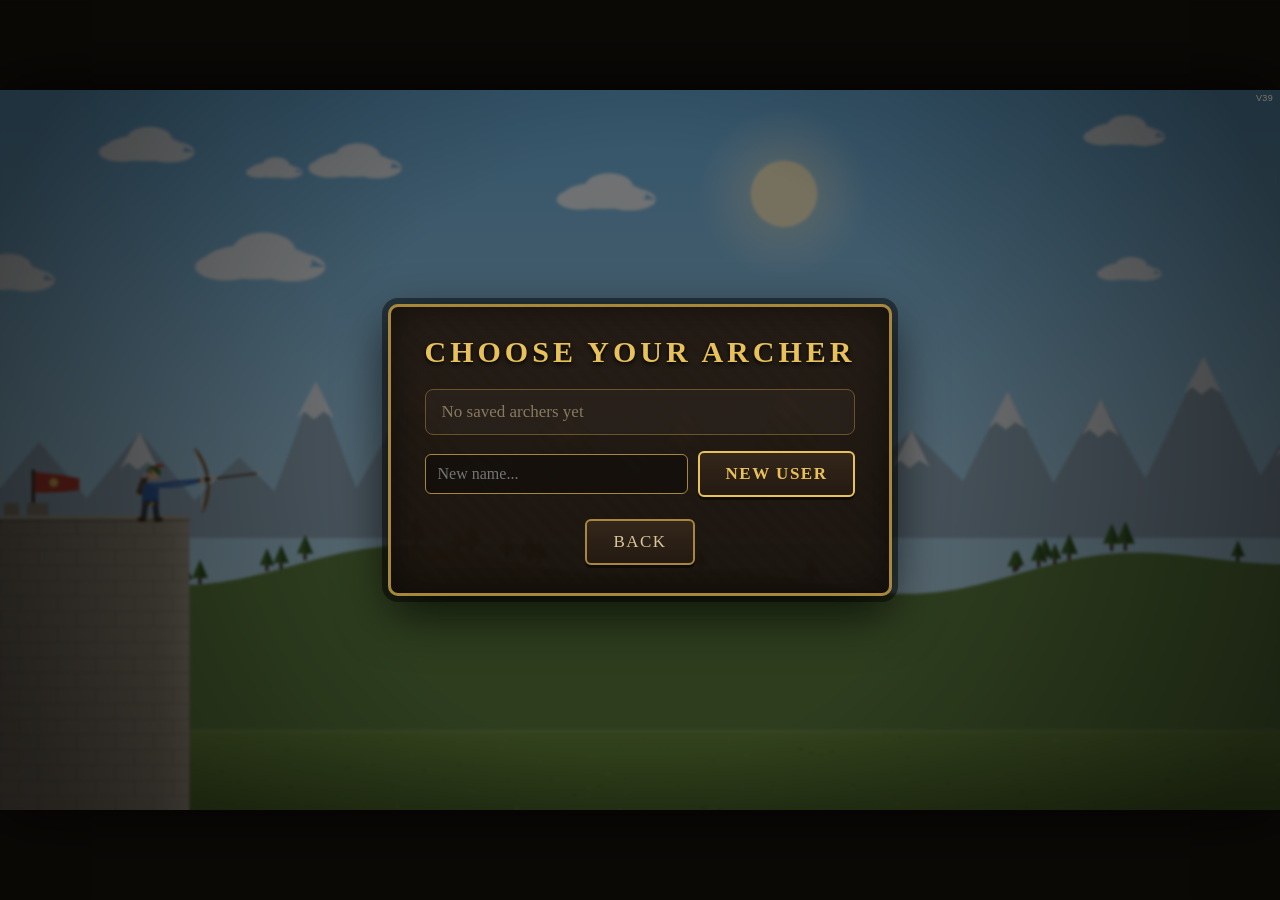
<file: index.html>
<!DOCTYPE html>
<html lang="en">
<head>
<meta charset="UTF-8">
<meta name="viewport" content="width=device-width, initial-scale=1.0">
<title>Castle Rangers</title>
<link rel="stylesheet" href="style.css?v=39">
</head>
<body>
<div id="stage">
  <canvas id="game" width="1280" height="720"></canvas>
  <div id="versionTag" aria-label="Game version">V39</div>

  <div id="hud" class="hidden">
    <div id="hudTop">
      <div class="hpCol">
        <div class="hpWrap">
          <span class="label">CASTLE</span>
          <div class="bar"><div id="hpFill"></div><span id="hpText"></span></div>
        </div>
        <div class="hpWrap">
          <span class="label">CASTLE</span>
          <div class="bar"><div id="keepFill"></div><span id="keepText"></span></div>
        </div>
      </div>
      <div id="levelInfo">
        <span id="lvlName"></span>
        <span id="waveInfo"></span>
      </div>
      <div class="stats">
        <div class="stat">Score <b id="scoreVal">0</b></div>
        <div class="stat">Round <b id="roundVal">1</b></div>
        <div class="stat">Gold <b id="goldVal">0</b></div>
        <div class="stat" id="fpsWrap">FPS <b id="fpsVal">0</b></div>
      </div>
    </div>
    <div id="hudBottom">
      <div id="ammoBar"></div>
      <div id="powerWrap" class="hidden"><div id="powerFill"></div></div>
      <button id="pauseBtn" class="btn small" title="Pause (P)">&#10074;&#10074;</button>
    </div>
    <div id="toast"></div>
  </div>

  <!-- ============ PROFILE SELECT ============ -->
  <div id="screen-profiles" class="screen hidden">
    <div class="panel narrow">
      <h2>Choose Your Archer</h2>
      <div id="profileList" class="profileList"></div>
      <div class="newProfile">
        <input id="newProfileName" type="text" maxlength="16" placeholder="New name...">
        <button id="newProfileBtn" class="btn gold">New User</button>
      </div>
      <div class="panelBtns">
        <button class="btn" data-action="menu">Back</button>
      </div>
    </div>
  </div>

  <!-- ============ TITLE ============ -->
  <div id="screen-title" class="screen">
    <div class="titleBox">
      <h1><span class="t1">CASTLE</span><span class="t2">RANGERS</span></h1>
      <p class="tagline">Hold the wall &mdash; loose your arrows</p>
      <div class="menu">
        <button class="btn big gold" data-action="play">Play</button>
        <button class="btn" data-action="levels">Level Select</button>
        <button class="btn" data-action="armory">Armory</button>
        <button class="btn" data-action="highscores">High Scores</button>
        <button class="btn" data-action="profiles">Switch Player</button>
        <button class="btn" data-action="settings">Settings</button>
        <button class="btn" data-action="howto">How to Play</button>
      </div>
      <div class="titleFoot"><span id="titlePlayer"></span> &middot; <span id="titleGold">0</span> gold &middot; Next: <span id="titleNext">Level 1</span></div>
    </div>
  </div>

  <!-- ============ LEVEL SELECT ============ -->
  <div id="screen-levels" class="screen hidden">
    <div class="panel wide">
      <h2>Campaign Map</h2>
      <div id="levelGrid"></div>
      <div class="panelBtns">
        <button class="btn" data-action="menu">Back</button>
      </div>
    </div>
  </div>

  <!-- ============ ARMORY ============ -->
  <div id="screen-armory" class="screen hidden">
    <div class="panel wide">
      <h2>Armory <span class="goldText" id="armoryGold"></span></h2>
      <div id="arrowGrid"></div>
      <div class="panelBtns">
        <button class="btn" data-action="menu">Back</button>
      </div>
    </div>
  </div>

  <!-- ============ SETTINGS ============ -->
  <div id="screen-settings" class="screen hidden">
    <div class="panel">
      <h2>Settings</h2>
      <div class="row">
        <label for="setFps">Frames per second</label>
        <select id="setFps">
          <option value="30">30 FPS</option>
          <option value="60">60 FPS</option>
          <option value="120">120 FPS</option>
          <option value="0">Unlimited</option>
        </select>
      </div>
      <div class="row">
        <label for="setFpsCounter">Show FPS counter</label>
        <input type="checkbox" id="setFpsCounter">
      </div>
      <div class="row">
        <label for="setBlood">Blood amount</label>
        <select id="setBlood">
          <option value="0">None</option>
          <option value="1">Low</option>
          <option value="2">Medium</option>
          <option value="3">High</option>
        </select>
      </div>
      <div class="row">
        <label for="setDiff">Difficulty</label>
        <select id="setDiff">
          <option value="easy">Easy</option>
          <option value="normal">Normal</option>
          <option value="hard">Hard</option>
        </select>
      </div>
      <div class="row">
        <label for="setShootStyle">Shooting style</label>
        <select id="setShootStyle">
          <option value="auto">Auto-aim (click target)</option>
          <option value="drag">Drag &amp; release</option>
        </select>
      </div>
      <div class="row">
        <label for="setTraj">Show aim trajectory</label>
        <input type="checkbox" id="setTraj">
      </div>
      <div class="row">
        <label for="setDmgNums">Show damage numbers</label>
        <input type="checkbox" id="setDmgNums">
      </div>
      <div class="row">
        <label for="setShake">Screen Shake Toggle</label>
        <input type="checkbox" id="setShake" class="toggleSwitch" role="switch" aria-label="Screen shake">
        <span id="setShakeState" class="toggleState">On</span>
      </div>
      <div class="row">
        <label for="setVol">Sound volume</label>
        <input type="range" id="setVol" min="0" max="100" step="5">
        <span id="volVal" class="rangeVal">70</span>
      </div>
      <div class="row">
        <label for="setMute">Mute sound</label>
        <input type="checkbox" id="setMute">
      </div>
      <div class="panelBtns">
        <button id="resetProgress" class="btn danger small">Reset Progress</button>
        <button class="btn" data-action="settingsBack">Back</button>
      </div>
    </div>
  </div>

  <!-- ============ HIGH SCORES ============ -->
  <div id="screen-highscores" class="screen hidden">
    <div class="panel wide">
      <h2>High Scores <span class="goldText" id="hsStatus"></span></h2>
      <div id="hsBoard" class="hsBoard"></div>
      <div class="panelBtns">
        <button class="btn small" data-action="hsRefresh">Refresh</button>
        <button class="btn" data-action="menu">Back</button>
      </div>
    </div>
  </div>

  <!-- ============ HOW TO PLAY ============ -->
  <div id="screen-howto" class="screen hidden">
    <div class="panel">
      <h2>How to Play</h2>
      <div class="howText">
        <p><b>Aim &amp; fire (auto-aim, default):</b> move the mouse where you want the arrow to land and click &mdash; the archer looses a shot that arcs right to that spot. Watch the trajectory dots and fire again when the power bar refills.</p>
        <p><b>Aim &amp; fire (classic drag):</b> switch shooting style in Settings, then press and hold the mouse anywhere, drag <i>away</i> from your target to draw the bow, and release to loose. The farther you drag, the farther the arrow flies.</p>
        <p><b>Headshots</b> deal massive damage. Shield-bearers block arrows from the front &mdash; wait for openings or use brute force. Captains wear armor that soaks up damage.</p>
        <p><b>Protect the castle.</b> Enemies that reach the wall will hack at it. If the castle falls, the level is lost. Arrows can also be fired straight into the stone.</p>
        <p><b>Destroy the enemy castle.</b> The enemy host pours out of the dark keep on the right &mdash; you must bring their castle down to win the level. Aim at it to chip its health, lodge arrows in the walls, and finish it with a blast arrow. Its health bar sits in the HUD and above the castle itself.</p>
        <p><b>Keys:</b> <span class="key">1</span>&ndash;<span class="key">9</span> &middot; <span class="key">0</span> &middot; <span class="key">-</span> &middot; <span class="key">=</span> &middot; <span class="key">[</span> &middot; <span class="key">]</span> switch arrows in Armory order &middot; <span class="key">P</span> pause &middot; <span class="key">Esc</span> pause</p>
        <p><b>Progress:</b> earn gold, buy better arrows in the Armory, and unlock the next level with every victory. Stars are awarded for how much castle health remains. Revisit any unlocked level from the Campaign Map to farm extra gold.</p>
      </div>
      <div class="panelBtns"><button class="btn" data-action="menu">Back</button></div>
    </div>
  </div>

  <!-- ============ PAUSE ============ -->
  <div id="screen-pause" class="screen hidden">
    <div class="panel narrow">
      <h2>Paused</h2>
      <div class="menu">
        <button class="btn gold" data-action="resume">Resume</button>
        <button class="btn" data-action="pauseSettings">Settings</button>
        <button class="btn" data-action="quit">Quit to Menu</button>
      </div>
    </div>
  </div>

  <!-- ============ VICTORY ============ -->
  <div id="screen-win" class="screen hidden">
    <div class="panel narrow">
      <h2 class="victory">Victory!</h2>
      <div id="winStars" class="stars"></div>
      <div class="resultLines">
        <div class="rline">Level <b id="winLevel"></b> cleared</div>
        <div class="rline">Score <b id="winScore"></b></div>
        <div class="rline">Gold earned <b id="winGold" class="goldText"></b></div>
        <div class="rline muted" id="winCastle">Castle: <b></b></div>
      </div>
      <div class="menu">
        <button class="btn gold" data-action="next" id="nextBtn">Next Level</button>
        <button class="btn" data-action="replay">Replay</button>
        <button class="btn" data-action="menu">Menu</button>
      </div>
    </div>
  </div>

  <!-- ============ DEFEAT ============ -->
  <div id="screen-lose" class="screen hidden">
    <div class="panel narrow">
      <h2 class="defeat">The Wall Has Fallen</h2>
      <div class="resultLines">
        <div class="rline">You reached level <b id="loseLevel"></b></div>
        <div class="rline">Score <b id="loseScore"></b></div>
        <div class="rline muted">Kills <b id="loseKills"></b></div>
        <div class="rline muted">Coins earned <b id="loseGold"></b></div>
      </div>
      <div class="menu">
        <button class="btn gold" data-action="retry">Try Again</button>
        <button class="btn" data-action="menu">Menu</button>
      </div>
    </div>
  </div>
</div>

<script src="js/data.js?v=39"></script>
<script src="js/audio.js?v=39"></script>
<script src="js/draw.js?v=39"></script>
<script src="js/leaderboard.js?v=39"></script>
<script src="js/game.js?v=39"></script>
<script src="js/version-check.js?v=39"></script>
</body>
</html>
</file>
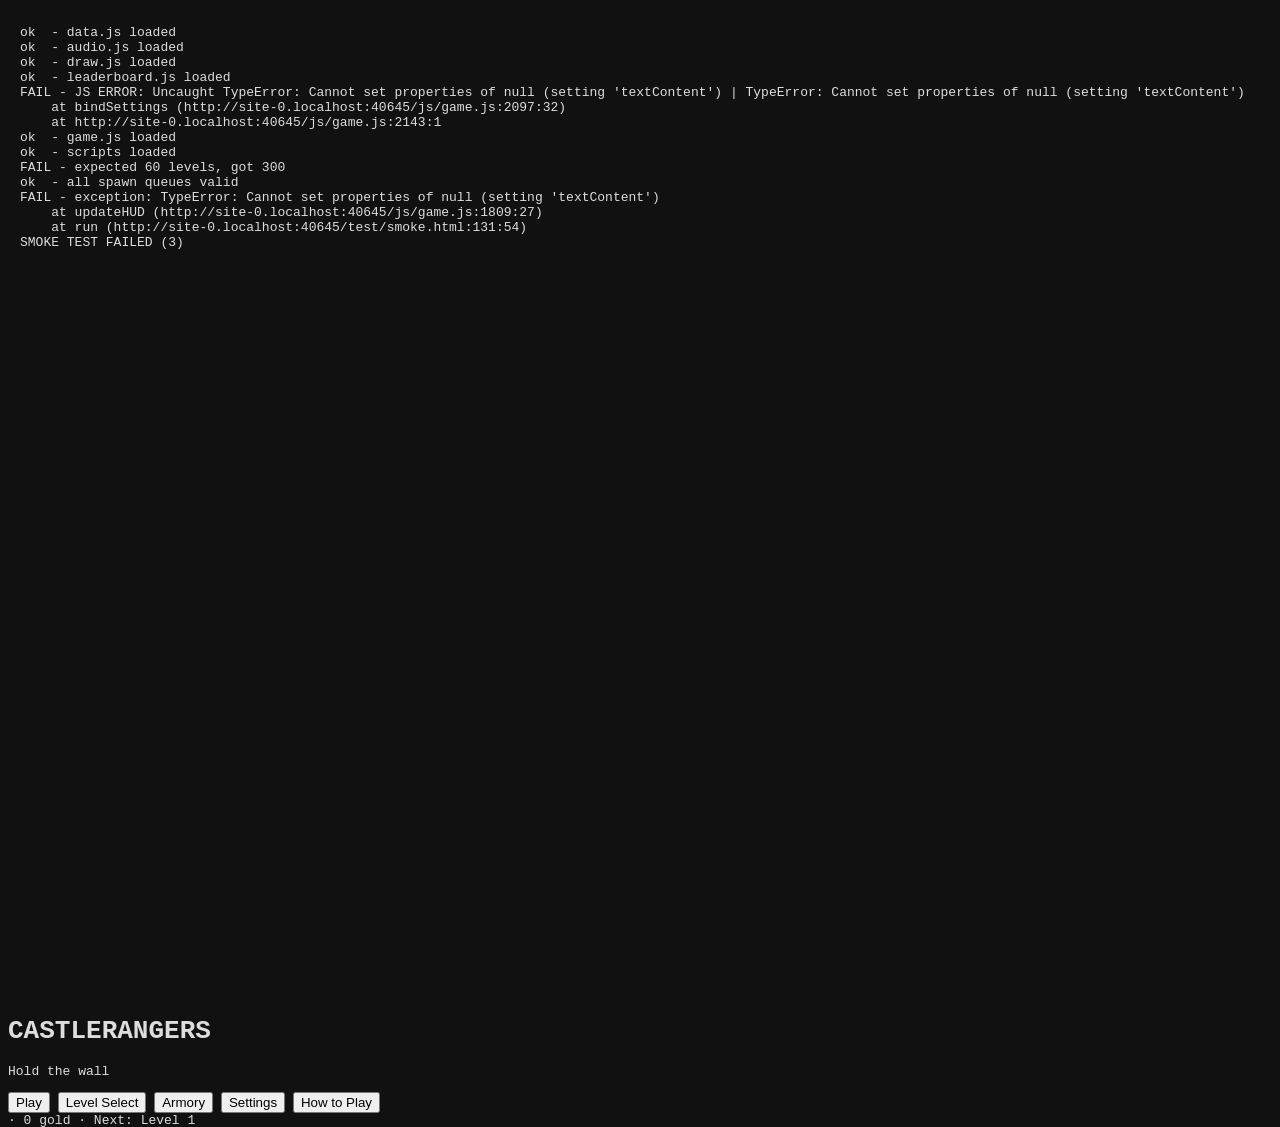
<file: test/smoke.html>
<!DOCTYPE html>
<html>
<head><meta charset="utf-8"><title>SMOKE</title></head>
<body style="background:#111;color:#ddd;font-family:monospace">
<pre id="out" style="padding:12px"></pre>

<!-- ===== copy of index.html stage DOM (kept in sync manually) ===== -->
<div id="stage" style="position:relative;width:1280px;height:720px">
  <canvas id="game" width="1280" height="720"></canvas>
  <div id="hud" class="hidden">
    <div id="hudTop">
      <div class="hpCol">
        <div class="hpWrap"><span class="label">CASTLE</span><div class="bar"><div id="hpFill"></div><span id="hpText"></span></div></div>
        <div class="hpWrap"><span class="label">CASTLE</span><div class="bar"><div id="keepFill"></div><span id="keepText"></span></div></div>
      </div>
      <div id="levelInfo"><span id="lvlName"></span><span id="waveInfo"></span></div>
      <div class="stats">
        <div class="stat">Score <b id="scoreVal">0</b></div>
        <div class="stat">Gold <b id="goldVal">0</b></div>
        <div class="stat" id="fpsWrap">FPS <b id="fpsVal">0</b></div>
      </div>
    </div>
    <div id="hudBottom">
      <div id="ammoBar"></div>
      <div id="powerWrap" class="hidden"><div id="powerFill"></div></div>
      <button id="pauseBtn" class="btn small">II</button>
    </div>
    <div id="toast"></div>
  </div>
  <div id="screen-profiles" class="screen hidden"><div class="panel narrow"><h2>Choose Your Archer</h2><div id="profileList" class="profileList"></div><div class="newProfile"><input id="newProfileName" type="text" maxlength="16" placeholder="New name..."><button id="newProfileBtn" class="btn gold">New User</button></div><div class="panelBtns"><button class="btn" data-action="menu">Back</button></div></div></div>
  <div id="screen-title" class="screen">
    <div class="titleBox">
      <h1><span class="t1">CASTLE</span><span class="t2">RANGERS</span></h1>
      <p class="tagline">Hold the wall</p>
      <div class="menu">
        <button class="btn big gold" data-action="play">Play</button>
        <button class="btn" data-action="levels">Level Select</button>
        <button class="btn" data-action="armory">Armory</button>
        <button class="btn" data-action="settings">Settings</button>
        <button class="btn" data-action="howto">How to Play</button>
      </div>
      <div class="titleFoot"><span id="titlePlayer"></span> &middot; <span id="titleGold">0</span> gold &middot; Next: <span id="titleNext">Level 1</span></div>
    </div>
  </div>
  <div id="screen-levels" class="screen hidden"><div class="panel wide"><h2>Campaign Map</h2><div id="levelGrid"></div><div class="panelBtns"><button class="btn" data-action="menu">Back</button></div></div></div>
  <div id="screen-armory" class="screen hidden"><div class="panel wide"><h2>Armory <span id="armoryGold"></span></h2><div id="arrowGrid"></div><div class="panelBtns"><button class="btn" data-action="menu">Back</button></div></div></div>
  <div id="screen-settings" class="screen hidden">
    <div class="panel">
      <h2>Settings</h2>
      <div class="row"><label for="setFps">Frames per second</label><select id="setFps"><option value="30">30 FPS</option><option value="60">60 FPS</option><option value="120">120 FPS</option><option value="0">Unlimited</option></select></div>
      <div class="row"><label for="setFpsCounter">Show FPS counter</label><input type="checkbox" id="setFpsCounter"></div>
      <div class="row"><label for="setBlood">Blood amount</label><select id="setBlood"><option value="0">None</option><option value="1">Low</option><option value="2">Medium</option><option value="3">High</option></select></div>
      <div class="row"><label for="setDiff">Difficulty</label><select id="setDiff"><option value="easy">Easy</option><option value="normal">Normal</option><option value="hard">Hard</option></select></div>
      <div class="row"><label for="setShootStyle">Shooting style</label><select id="setShootStyle"><option value="auto">Auto-aim (click target)</option><option value="drag">Drag &amp; release</option></select></div>
      <div class="row"><label for="setTraj">Show aim trajectory</label><input type="checkbox" id="setTraj"></div>
      <div class="row"><label for="setDmgNums">Show damage numbers</label><input type="checkbox" id="setDmgNums"></div>
      <div class="row"><label for="setShake">Screen shake</label><input type="checkbox" id="setShake"></div>
      <div class="row"><label for="setVol">Sound volume</label><input type="range" id="setVol" min="0" max="100" step="5"><span id="volVal" class="rangeVal">70</span></div>
      <div class="row"><label for="setMute">Mute sound</label><input type="checkbox" id="setMute"></div>
      <div class="panelBtns"><button id="resetProgress" class="btn danger small">Reset Progress</button><button class="btn" data-action="settingsBack">Back</button></div>
    </div>
  </div>
  <div id="screen-howto" class="screen hidden"><div class="panel"><h2>How to Play</h2><div class="howText"><p>x</p></div><div class="panelBtns"><button class="btn" data-action="menu">Back</button></div></div></div>
  <div id="screen-highscores" class="screen hidden"><div class="panel wide"><h2>High Scores <span class="goldText" id="hsStatus"></span></h2><div id="hsBoard" class="hsBoard"></div><div class="panelBtns"><button class="btn small" data-action="hsRefresh">Refresh</button><button class="btn" data-action="menu">Back</button></div></div></div>
  <div id="screen-pause" class="screen hidden"><div class="panel narrow"><h2>Paused</h2><div class="menu"><button class="btn gold" data-action="resume">Resume</button><button class="btn" data-action="pauseSettings">Settings</button><button class="btn" data-action="quit">Quit to Menu</button></div></div></div>
  <div id="screen-win" class="screen hidden">
    <div class="panel narrow">
      <h2 class="victory">Victory!</h2>
      <div id="winStars" class="stars"></div>
      <div class="resultLines">
        <div class="rline">Level <b id="winLevel"></b></div>
        <div class="rline">Score <b id="winScore"></b></div>
        <div class="rline">Gold earned <b id="winGold"></b></div>
        <div class="rline muted" id="winCastle">Castle: <b></b></div>
      </div>
      <div class="menu"><button class="btn gold" data-action="next" id="nextBtn">Next Level</button><button class="btn" data-action="replay">Replay</button><button class="btn" data-action="menu">Menu</button></div>
    </div>
  </div>
  <div id="screen-lose" class="screen hidden">
    <div class="panel narrow">
      <h2 class="defeat">The Wall Has Fallen</h2>
      <div class="resultLines">
        <div class="rline">You reached level <b id="loseLevel"></b></div>
        <div class="rline">Score <b id="loseScore"></b></div>
        <div class="rline muted">Kills <b id="loseKills"></b></div>
      </div>
      <div class="menu"><button class="btn gold" data-action="retry">Try Again</button><button class="btn" data-action="menu">Menu</button></div>
    </div>
  </div>
</div>
<style>.hidden{display:none!important}</style>

<script>
window.__fails = 0;
function log(s) { document.getElementById('out').textContent += s + '\n'; }
function ok(s) { log('ok  - ' + s); }
function fail(s) { window.__fails++; log('FAIL - ' + s); }
window.onerror = function (msg, src, line, col, err) {
  fail('JS ERROR: ' + msg + (err && err.stack ? ' | ' + err.stack : ''));
};
</script>
<script src="../js/data.js" onload="ok('data.js loaded')" onerror="fail('data.js LOAD ERROR')"></script>
<script src="../js/audio.js" onload="ok('audio.js loaded')" onerror="fail('audio.js LOAD ERROR')"></script>
<script src="../js/draw.js" onload="ok('draw.js loaded')" onerror="fail('draw.js LOAD ERROR')"></script>
<script>window.CR_LEADERBOARD_OFFLINE = true; /* never post test runs to the live board */</script>
<script src="../js/leaderboard.js" onload="ok('leaderboard.js loaded')" onerror="fail('leaderboard.js LOAD ERROR')"></script>
<script src="../js/game.js" onload="ok('game.js loaded')" onerror="fail('game.js LOAD ERROR')"></script>
<script>
function pump(n) { for (var i = 0; i < n; i++) { step(1 / 60); render(); } }

function run() {
  try {
    if (typeof LEVELS === 'undefined' || typeof startLevel !== 'function') {
      fail('globals missing - scripts did not load');
      return finish();
    }
    ok('scripts loaded');

    if (LEVELS.length !== 60) fail('expected 60 levels, got ' + LEVELS.length);
    else ok('60 levels');
    for (var i = 0; i < LEVELS.length; i++) {
      var b = buildSpawnQueue(LEVELS[i]);
      if (b.queue.length < 4) fail('level ' + (i + 1) + ' has thin spawn queue');
      for (var k = 0; k < b.queue.length; k++) {
        if (!ENEMIES[b.queue[k].type]) fail('level ' + (i + 1) + ' unknown enemy: ' + b.queue[k].type);
      }
    }
    ok('all spawn queues valid');

    // menu builders
    buildLevelGrid(); buildArmory(); buildAmmoBar(); updateHUD();
    ok('UI builders ran');

    // player profiles
    if (typeof Player === 'undefined') fail('Player global missing');
    else {
      var made = Player.create('TestArcher');
      if (made !== 'TestArcher' || Player.current !== 'TestArcher') fail('Player.create failed');
      else ok('profile created: ' + Player.current);
      PROGRESS.gold = 777; PROGRESS.unlocked = 5; saveProgress();
      Player.load('TestArcher');
      if (PROGRESS.gold !== 777 || PROGRESS.unlocked !== 5) fail('profile did not persist progress');
      else ok('profile persists gold/unlocked');
      Player.create('SecondGuy');
      if (Player.names().length < 2) fail('expected 2+ profiles');
      Player.load('TestArcher');
      if (PROGRESS.gold !== 777) fail('profile isolation broken');
      else ok('profiles isolated from each other');
      PROGRESS.gold = 0; PROGRESS.unlocked = 1; saveProgress();
    }

    // start level 1
    startLevel(0);
    if (state !== 'playing') fail('level did not start');
    else ok('level 1 started');

    // enemy keep: second objective initialized at the gate
    if (typeof keep === 'undefined' || !keep) fail('keep state missing after startLevel');
    else if (typeof KEEP_BOX === 'undefined' || !KEEP_BOX.gateX) fail('KEEP_BOX missing');
    else if (keep.hp !== keep.maxHp || keep.hp <= 0) fail('keep hp wrong: ' + keep.hp + '/' + keep.maxHp);
    else if (keep.destroyed) fail('keep starts destroyed');
    else ok('keep initialized: hp=' + Math.round(keep.hp) + '/' + Math.round(keep.maxHp));
    spawnEnemy('raider');
    var ke = enemies[enemies.length - 1];
    if (ke.x < KEEP_BOX.x || ke.x > KEEP_BOX.x + KEEP_BOX.w + 60) fail('enemy spawned away from keep gate: x=' + ke.x);
    else ok('enemies march out of the keep gate, x=' + Math.round(ke.x));
    enemies.length = 0;

    // enemy visibility: after spawning, enemies must walk into the visible viewport
    SETTINGS.shootStyle = 'drag'; // no auto-fire so enemies stay alive
    var sawVisible = false, spawnCount = 0;
    for (var f = 0; f < 2400 && !sawVisible; f++) { // up to 40s
      step(1 / 60);
      if (enemies.length > spawnCount) spawnCount = enemies.length;
      for (var v = 0; v < enemies.length; v++) {
        var ev = enemies[v];
        if (ev.state !== 'dying' && ev.hp > 0) {
          var sx = ev.x * VIEW_SCALE, sy = GROUND * VIEW_SCALE;
          if (sx > 0 && sx < 1280 && sy > 0 && sy < 720) { sawVisible = true; break; }
        }
      }
    }
    if (!sawVisible) fail('no enemy ever appeared on screen (spawned=' + spawnCount + ')');
    else ok('enemy walked on-screen, spawned=' + spawnCount + ' at t~' + (f / 60).toFixed(1) + 's');
    SETTINGS.shootStyle = 'auto';

    // arrow lodges in the keep and chips its health
    startLevel(0);
    var keepBefore = keep.hp;
    arrows.push({ x: KEEP_BOX.x + 120, y: KEEP_BOX.top + 60, vx: 0, vy: 10, rot: 1.57, type: 'std', dmg: 34, power: 1, pierceLeft: 0, lastHitUid: -1, dead: false });
    pump(4);
    if (keep.hp >= keepBefore) fail('arrow did not damage the keep');
    else if (keep.stuck.length < 1) fail('arrow did not lodge in the keep stonework');
    else ok('arrow damages keep: hp=' + Math.round(keep.hp) + '/' + Math.round(keep.maxHp) + ' stuck=' + keep.stuck.length);
    arrows.length = 0;

    // destroying the keep grants bonus gold + score
    var gk = runGold, sk = score;
    destroyKeep();
    if (!keep.destroyed) fail('destroyKeep did not mark keep destroyed');
    else if (runGold <= gk) fail('destroyKeep granted no gold');
    else if (score <= sk) fail('destroyKeep granted no score');
    else ok('keep destroy grants +' + (runGold - gk) + 'g, +' + (score - sk) + ' score');

    // fire a shot (drag style)
    SETTINGS.shootStyle = 'drag';
    aimActive = true; updateAimFrom(420, 600); fireArrow(); aimActive = false;
    if (arrows.length !== 1) fail('expected 1 arrow, got ' + arrows.length);
    else ok('arrow fired, power=' + aimPower.toFixed(2));

    // triple shot
    PROGRESS.owned.push('triple'); PROGRESS.equipped = 'triple';
    aimActive = true; updateAimFrom(500, 620); fireArrow(); aimActive = false;
    if (arrows.length < 4) fail('triple shot should create 3 arrows, total=' + arrows.length);
    else ok('triple shot created volley');
    PROGRESS.equipped = 'std';

    // auto-aim style (new default)
    if (SETTINGS.shootStyle !== 'auto' && DEFAULT_SETTINGS.shootStyle !== 'auto') fail('auto-aim is not the default style');
    else ok('auto-aim is default style');
    SETTINGS.shootStyle = 'auto';
    arrows.length = 0; shotCooldown = 0;
    var sol = solveBallistic(700, 560);
    if (!sol) fail('solveBallistic returned null for an on-field target');
    else {
      // verify ballistic accuracy: simulate to x
      var sx = BOW.x, sy = BOW.y, svx = sol.vx, svy = sol.vy, sdt = 1 / 120, okSol = false;
      for (var s = 0; s < 600; s++) {
        svy += GRAVITY * sdt; sx += svx * sdt; sy += svy * sdt;
        if (Math.abs(sx - 700) < 12 && Math.abs(sy - 560) < 12) { okSol = true; break; }
        if (sy > GROUND) break;
      }
      if (!okSol) fail('ballistic solution missed target: vx=' + sol.vx.toFixed(0) + ' vy=' + sol.vy.toFixed(0));
      else ok('auto-aim solves ballistic trajectory');
    }
    autoFire(700, 560);
    if (arrows.length < 1) fail('autoFire did not create an arrow');
    else ok('autoFire loosed arrow, cooldown=' + shotCooldown.toFixed(2));
    autoFire(700, 560);
    if (arrows.length > 1) fail('cooldown did not block rapid auto-fire');
    else ok('shot cooldown blocks spam');
    shotCooldown = 0; arrows.length = 0;

    // new arrows exist with correct fields
    ['poison', 'pierce', 'explosive', 'frost', 'cluster', 'chain', 'holy', 'gatling',
     'fan', 'homing', 'sunder', 'glacial', 'shrapnel', 'leech'].forEach(function (id) {
      if (!ARROWS[id]) fail('missing arrow: ' + id);
      else if (!ARROWS[id].cadence) fail('arrow ' + id + ' missing cadence');
      else if (ARROW_ORDER.indexOf(id) < 0) fail('arrow ' + id + ' not in ARROW_ORDER');
    });
    if (ARROW_ORDER.length !== 18) fail('expected 18 arrows in order, got ' + ARROW_ORDER.length);
    else ok('18 arrows in order');

    // --- new arrow mechanics ---
    // fan fires a 5-arrow volley
    startLevel(0);
    arrows.length = 0; shotCooldown = 0;
    PROGRESS.equipped = 'fan';
    aimActive = true; updateAimFrom(500, 600); fireArrow(); aimActive = false;
    if (arrows.length !== 5) fail('fan volley should loose 5 arrows, got ' + arrows.length);
    else ok('fan volley looses 5 arrows');
    PROGRESS.equipped = 'std'; arrows.length = 0; shotCooldown = 0;

    // leech restores castle health
    startLevel(0);
    castleHP = 40; castleMax = 100;
    spawnEnemy('raider');
    var el2 = enemies[enemies.length - 1];
    el2.x = 900;
    arrows.push({ x: el2.x + el2.w / 2 - 8, y: GROUND - el2.h * 0.5, vx: 700, vy: 0, rot: 0,
      type: 'leech', dmg: 50, power: 1, leech: 0.4, pierceLeft: 0, lastHitUid: -1 });
    pump(3);
    if (castleHP <= 40) fail('leech arrow did not heal the castle (hp=' + Math.round(castleHP) + ')');
    else ok('leech arrow heals castle to ' + Math.round(castleHP));

    // glacial nova chills nearby enemies
    startLevel(0);
    spawnEnemy('raider');
    spawnEnemy('brute');
    var eN = enemies[enemies.length - 1];   // struck target (soaks the hit)
    var eN2 = enemies[enemies.length - 2];  // bystander within the nova radius
    eN.x = 900; eN2.x = 950;
    arrows.push({ x: eN.x + eN.w / 2, y: GROUND - eN.h * 0.5, vx: 600, vy: 0, rot: 0,
      type: 'glacial', dmg: 5, power: 1, nova: ARROWS.glacial.nova, pierceLeft: 0, lastHitUid: -1 });
    pump(3);
    var chilled = 0;
    for (var ci = 0; ci < enemies.length; ci++) if (enemies[ci].slow > 0) chilled++;
    if (chilled < 1) fail('glacial nova chilled no enemies');
    else ok('glacial nova chilled ' + chilled + ' enemies');

    // sunder applies an armor-crack debuff
    startLevel(0);
    spawnEnemy('captain');
    var eS = enemies[enemies.length - 1];
    arrows.push({ x: eS.x + eS.w / 2 - 8, y: GROUND - eS.h * 0.5, vx: 600, vy: 0, rot: 0,
      type: 'sunder', dmg: 30, power: 1, sunder: ARROWS.sunder.sunder, pierceLeft: 0, lastHitUid: -1 });
    pump(3);
    if (!(eS.sunder > 0)) fail('sunder arrow did not apply armor crack');
    else if (eS.sunderMult <= 1) fail('sunder did not amplify damage taken');
    else ok('sunder cracks armor, takes x' + eS.sunderMult.toFixed(2) + ' damage');

    // shrapnel bursts into shards on impact
    startLevel(0);
    spawnEnemy('brute');
    var eSh = enemies[enemies.length - 1];
    eSh.x = 900;
    var shBefore = arrows.length;
    arrows.push({ x: eSh.x + eSh.w / 2, y: GROUND - eSh.h * 0.5, vx: 500, vy: 10, rot: 1.4,
      type: 'shrapnel', dmg: 40, power: 1, shatter: ARROWS.shrapnel.shatter, pierceLeft: 0, lastHitUid: -1 });
    pump(3);
    if (arrows.length <= 1) fail('shrapnel did not burst into shards (arrows=' + arrows.length + ')');
    else ok('shrapnel bursts into ' + arrows.length + ' shards');

    // homing arrow bends toward a target
    startLevel(0);
    spawnEnemy('raider');
    var eH = enemies[enemies.length - 1];
    eH.x = 1400;
    arrows.length = 0;
    arrows.push({ x: 500, y: 600, vx: 900, vy: -400, rot: -0.4,
      type: 'homing', dmg: 40, power: 1, homing: true, pierceLeft: 0, lastHitUid: -1 });
    var dy0 = arrows[0].vy;
    pump(12);
    if (arrows.length && Math.abs(arrows[0].vy - dy0) < 5) fail('homing arrow did not steer');
    else ok('homing arrow steers toward foes');
    arrows.length = 0;

    // captain enemy
    if (!ENEMIES.captain) fail('missing captain enemy');
    else if (!ENEMIES.captain.armor) fail('captain has no armor');
    else ok('captain enemy defined with armor');

    // pierce arrow passes through, explosive detonates
    startLevel(0);
    spawnEnemy('raider');
    var e0 = enemies[enemies.length - 1];
    e0.x = 900;
    var px = e0.x + e0.w / 2, py = GROUND - e0.h * 0.5;
    arrows.push({ x: px - 10, y: py, vx: 900, vy: 0, rot: 0, type: 'pierce', dmg: 50, power: 1, pierceLeft: 3, lastHitUid: -1, dead: false });
    pump(6);
    if (arrows.length !== 1) fail('pierce arrow should survive first hit (left=' + (arrows[0] ? arrows[0].pierceLeft : 'gone') + ')');
    else ok('pierce arrow penetrates, pierceLeft=' + arrows[0].pierceLeft);
    arrows.length = 0;

    spawnEnemy('brute');
    var e1 = enemies[enemies.length - 1];
    arrows.push({ x: e1.x + e1.w / 2, y: GROUND - e1.h * 0.5, vx: 0, vy: 10, rot: 1.57, type: 'explosive', dmg: 34, power: 1, explode: ARROWS.explosive.explode, pierceLeft: 0, lastHitUid: -1, dead: false });
    var nBefore = enemies.length;
    pump(6);
    if (arrows.length !== 0) fail('explosive arrow did not detonate');
    else ok('explosive arrow detonates, enemies=' + nBefore + '->' + enemies.length);

    // poison burn kind
    spawnEnemy('raider');
    var ep = enemies[enemies.length - 1];
    ep.burn = 2; ep.burnDps = 13; ep.burnTick = 0.3; ep.burnKind = 'poison';
    pump(30);
    if (ep.hp >= ep.maxHp) fail('poison burn did no damage');
    else ok('poison DOT ticks, hp=' + Math.round(ep.hp) + '/' + Math.round(ep.maxHp));

    // shared high-score board (local + sanitize/merge logic)
    if (typeof Leaderboard === 'undefined') fail('Leaderboard global missing');
    else {
      var lbTestName = 'SmokeBot';
      try { Store.clear('cr_highscores'); } catch (e) {}
      Player.create(lbTestName);
      score = 4321; kills = 9; levelIdx = 4; PROGRESS.gold = 777; PROGRESS.equipped = 'holy'; SETTINGS.difficulty = 'hard';
      submitScore(true, 3);
      var lbBoard = Leaderboard.localBoard();
      if (lbBoard.length !== 1) fail('leaderboard local board expected 1 entry, got ' + lbBoard.length);
      else if (lbBoard[0].name !== lbTestName) fail('leaderboard entry name mismatch');
      else if (lbBoard[0].score !== 4321) fail('leaderboard entry score mismatch: ' + lbBoard[0].score);
      else if (lbBoard[0].gold !== 777) fail('leaderboard entry gold mismatch: ' + lbBoard[0].gold);
      else if (lbBoard[0].level !== 5) fail('leaderboard entry level mismatch: ' + lbBoard[0].level);
      else if (lbBoard[0].won !== true || lbBoard[0].stars !== 3) fail('leaderboard entry won/stars mismatch');
      else ok('leaderboard records run (name/score/gold/level/stars)');

      // sanitize clamps absurd values and trims names
      var dirty = Leaderboard.submit({ name: '  averyveryverylongnameover16  ', score: 1e12, gold: -5, level: -3, kills: 1e9 }, null);
      var saved = Leaderboard.localBoard();
      var last = saved[saved.length - 1];
      // find our dirty entry (highest score cap)
      var capped = null;
      for (var sI = 0; sI < saved.length; sI++) { if (saved[sI].score === LEADERBOARD_CONFIG.MAX_SCORE) capped = saved[sI]; }
      if (!capped) fail('leaderboard sanitize did not clamp score');
      else if (capped.name.length > 16) fail('leaderboard name not trimmed to 16');
      else if (capped.gold !== 0) fail('leaderboard negative gold not clamped');
      else if (capped.level < 1) fail('leaderboard level not clamped');
      else ok('leaderboard sanitizes/clamps bad input');

      // board renders header + rows
      buildHighScores(lbBoard, false, 'unconfigured');
      var hsRows = document.querySelectorAll('.hsRow').length;
      if (hsRows < 2) fail('high-score board did not render rows (got ' + hsRows + ')');
      else ok('high-score board renders ' + hsRows + ' rows (incl header)');
    }

    // new mechanics: coins for castle damage, frost slow, cluster split, chain lightning, holy armor-pierce
    startLevel(0);
    var g1 = runGold;
    damageKeep(50, KEEP_BOX.x + 100, KEEP_BOX.top + 50);
    if (runGold <= g1) fail('castle damage should award coins');
    else ok('castle damage awards coins: +' + (runGold - g1) + 'g');

    // frost slow
    startLevel(0);
    spawnEnemy('raider');
    var ef = enemies[enemies.length - 1];
    arrows.push({
      x: ef.x + ef.w / 2, y: GROUND - ef.h * 0.5, vx: 600, vy: 0, rot: 0,
      type: 'frost', dmg: 25, power: 1, slow: { factor: 0.4, dur: 2 }, lastHitUid: -1
    });
    pump(3);
    if (ef.slow <= 0) fail('frost arrow did not slow enemy');
    else ok('frost arrow applies slow: factor=' + ef.slowFactor + ' dur=' + ef.slow.toFixed(2));

    // holy pierces armor
    startLevel(0);
    spawnEnemy('captain');
    var eh = enemies[enemies.length - 1];
    var hpCapBefore = eh.hp;
    arrows.push({
      x: eh.x + eh.w / 2 - 10, y: GROUND - eh.h * 0.5, vx: 800, vy: 0, rot: 0,
      type: 'holy', dmg: 60, power: 1, holy: true, pierceLeft: 0, lastHitUid: -1
    });
    pump(4);
    if (eh.hp >= hpCapBefore - 20) fail('holy arrow should shred armor/boss; hp=' + eh.hp + '/' + eh.maxHp);
    else ok('holy arrow smites armored foe, hp=' + eh.hp + '/' + hpCapBefore);

    // shootStyle persistence
    SETTINGS.shootStyle = 'drag'; saveSettings();
    var ss = JSON.parse(localStorage.getItem('cr_settings'));
    if (!ss || ss.shootStyle !== 'drag') fail('shootStyle did not persist');
    else ok('shootStyle persists');
    SETTINGS.shootStyle = 'auto'; saveSettings();

    pump(600); // 10s
    ok('10s simulated: qi=' + qi + '/' + spawnQ.length + ' enemies=' + enemies.length + ' castleHP=' + Math.round(castleHP) + ' keep=' + (keep ? Math.round(keep.hp) + '/' + Math.round(keep.maxHp) : 'null') + ' arrows=' + arrows.length + ' decals=' + decals.length);

    // victory is blocked until the keep falls
    startLevel(0);
    var wg = 0;
    while (state === 'playing' && wg++ < 40) {
      elapsed = 1e9; // force all remaining spawns
      pump(20);
      var lv2 = enemies.slice();
      for (var q2 = 0; q2 < lv2.length; q2++) {
        if (lv2[q2].state !== 'dying') damageEnemy(lv2[q2], 1e6, {});
      }
      pump(60);
    }
    if (state !== 'playing') fail('expected win to be blocked on the keep, state=' + state);
    else if (keep.destroyed) fail('keep unexpectedly destroyed');
    else if (el.toast.textContent !== 'Destroy the enemy castle!') fail('missing keep nag toast, got "' + el.toast.textContent + '"');
    else ok('win blocked until keep falls (nag toast shown)');
    destroyKeep();
    pump(120);
    if (state === 'win') ok('victory fires once the keep is razed: score=' + score + ' gold=' + runGold);
    else fail('no win after keep destroyed: state=' + state);

    // force through remaining waves by damaging everything
    startLevel(0);
    var guard = 0;
    while (state === 'playing' && guard++ < 60) {
      elapsed = 1e9; // force all remaining spawns
      pump(30);
      var live = enemies.slice();
      for (var j = 0; j < live.length; j++) {
        if (live[j].state !== 'dying') damageEnemy(live[j], 1e6, {});
      }
      if (keep && !keep.destroyed) destroyKeep();
      pump(90);
    }
    if (state === 'win') ok('level won: score=' + score + ' gold=' + runGold + ' stars=' + JSON.stringify(PROGRESS.stars));
    else if (state === 'lose') ok('level lost during sim (castleHP=' + castleHP + ')');
    else fail('level unfinished: state=' + state + ' qi=' + qi + '/' + spawnQ.length + ' enemies=' + enemies.length);

    // defeat path
    startLevel(1); castleHP = 1; castleHit(99);
    if (state !== 'lose') fail('defeat did not trigger');
    else ok('defeat triggers');

    // every theme renders
    for (var th in THEMES) {
      drawBackground(ctx, th, 1); drawGround(ctx, th);
      if (THEMES[th].rain) drawRain(ctx, 1);
      if (THEMES[th].night) drawNightShade(ctx);
    }
    drawVignette(ctx);
    drawCastle(ctx, 0.6, 0.4, 1);
    drawEnemyCastle(ctx, { hp: 120, maxHp: 300, flash: 0.5, destroyed: false, stuck: [] }, 1);
    drawEnemyCastle(ctx, { hp: 0, maxHp: 300, flash: 0, destroyed: true, stuck: [] }, 1);
    drawArcher(ctx, { t: 1, aiming: true, power: 0.9, dirX: 0.7, dirY: -0.7, arrowId: 'fire', recoil: 0.4 });
    ok('all themes + castle + keep + archer render');

    // every enemy type renders (walk + attack/dying)
    for (var type in ENEMIES) {
      var def = ENEMIES[type];
      var base = { type: type, def: def, x: 400, y: GROUND, w: def.w, h: def.h, hp: def.hp, maxHp: def.hp, walkT: 1, t: 1, shotAnim: 0.2, burn: 0 };
      base.stuckArrow = { dx: 5, dy: -42, rot: 0.7, fletch: '#e2e2e2' };
      base.state = 'walk'; drawEnemy(ctx, base);
      base.state = 'attack'; base.attackT = 0.65; drawEnemy(ctx, base);
      base.state = 'shoot'; drawEnemy(ctx, base);
      base.state = 'dying'; base.deathT = 0.3; base.deathRot = 0.4; base.alpha = 0.9; drawEnemy(ctx, base);
    }
    ok('all enemy types render in all states');

    // settings persistence
    SETTINGS.blood = 3; SETTINGS.fps = 120; SETTINGS.difficulty = 'hard';
    saveSettings();
    var raw = localStorage.getItem('cr_settings');
    if (!raw || JSON.parse(raw).blood !== 3 || JSON.parse(raw).fps !== 120) fail('settings did not persist');
    else ok('settings persist');
    SETTINGS.blood = 2; SETTINGS.fps = 60; SETTINGS.difficulty = 'normal'; saveSettings();

    // progress persistence
    PROGRESS.gold = 999; saveProgress();
    var pr = JSON.parse(localStorage.getItem('cr_progress'));
    if (!pr || pr.gold !== 999) fail('progress did not persist');
    else ok('progress persists');
    PROGRESS.gold = 0; saveProgress();

  } catch (e) {
    fail('exception: ' + (e && e.stack ? e.stack : e));
  }
  finish();
}

function finish() {
  log(window.__fails ? ('SMOKE TEST FAILED (' + window.__fails + ')') : 'SMOKE TEST PASSED');
  document.title = window.__fails ? 'FAILED' : 'PASSED';
}

window.addEventListener('load', function () { setTimeout(run, 40); });
</script>
</body>
</html>
</file>
<file: style.css>
* { margin: 0; padding: 0; box-sizing: border-box; }

:root {
  --gold: #e8c15a;
  --gold-dim: #a8863a;
  --parch: #d9c79a;
  --ink: #2a1f14;
  --panel: #241a12;
  --panel2: #34261a;
  --red: #b83a2e;
  --green: #5da84d;
}

html, body {
  width: 100%;
  height: 100%;
  background: #0b0906;
  overflow: hidden;
  font-family: Georgia, 'Times New Roman', serif;
  color: var(--parch);
  user-select: none;
  -webkit-user-select: none;
  touch-action: none;
}

#stage {
  position: absolute;
  left: 50%; top: 50%;
  transform: translate(-50%, -50%);
  width: min(100vw, 177.78vh);
  height: min(56.25vw, 100vh);
  background: #000;
  overflow: hidden;
  box-shadow: 0 0 60px rgba(0,0,0,.9);
}

#versionTag {
  position: absolute;
  right: 7px;
  top: 4px;
  z-index: 20;
  color: rgba(217, 199, 154, .48);
  font: 9px/1 Arial, sans-serif;
  letter-spacing: .04em;
  pointer-events: none;
}

canvas#game {
  position: absolute;
  inset: 0;
  width: 100%;
  height: 100%;
  display: block;
  cursor: crosshair;
}

.hidden { display: none !important; }

/* ================= HUD ================= */
#hud {
  position: absolute; inset: 0;
  pointer-events: none;
  display: flex; flex-direction: column;
  justify-content: space-between;
  z-index: 5;
}

#hudTop {
  display: flex; align-items: flex-start;
  justify-content: space-between;
  gap: 14px;
  padding: 12px 16px;
  background: linear-gradient(to bottom, rgba(0,0,0,.62), rgba(0,0,0,0));
}

.hpCol { display: flex; flex-direction: column; gap: 7px; min-width: 300px; }
.hpWrap { display: flex; align-items: center; gap: 10px; min-width: 300px; }
.hpWrap .label { font-size: 13px; letter-spacing: 2px; color: var(--gold); font-weight: bold; }
.hpWrap .bar {
  position: relative;
  width: 220px; height: 20px;
  background: rgba(0,0,0,.6);
  border: 2px solid var(--gold-dim);
  border-radius: 4px;
  overflow: hidden;
}
#hpFill {
  height: 100%; width: 100%;
  background: linear-gradient(to bottom, #7fd06a, #3f8a33);
  transition: width .18s ease-out;
}
#hpFill.low { background: linear-gradient(to bottom, #e0674f, #a33325); }
#keepFill {
  height: 100%; width: 100%;
  background: linear-gradient(to bottom, #d8b25a, #9a762a);
  transition: width .18s ease-out;
}
#keepFill.low { background: linear-gradient(to bottom, #e0674f, #a33325); }
#hpText, #keepText {
  position: absolute; inset: 0;
  text-align: center; line-height: 17px;
  font-size: 12px; font-weight: bold;
  color: #fff; text-shadow: 0 1px 2px #000;
}

#levelInfo { text-align: center; }
#lvlName { display: block; font-size: 19px; color: var(--gold); letter-spacing: 1px; font-weight: bold; text-shadow: 0 2px 3px #000; }
#waveInfo { display: block; font-size: 13px; color: var(--parch); opacity: .85; text-shadow: 0 1px 2px #000; }

.stats { display: flex; gap: 12px; min-width: 300px; justify-content: flex-end; }
.stat { font-size: 14px; text-shadow: 0 1px 2px #000; }
.stat b { color: var(--gold); font-size: 16px; margin-left: 4px; }

#hudBottom {
  display: flex; align-items: flex-end;
  justify-content: space-between;
  gap: 16px;
  padding: 12px 16px;
  background: linear-gradient(to top, rgba(0,0,0,.55), rgba(0,0,0,0));
}

#ammoBar { display: flex; gap: 8px; pointer-events: auto; }
.ammoSlot {
  width: 54px; height: 54px;
  background: rgba(20,14,8,.85);
  border: 2px solid var(--gold-dim);
  border-radius: 8px;
  color: var(--parch);
  cursor: pointer;
  font-family: inherit;
  display: flex; flex-direction: column;
  align-items: center; justify-content: center;
  gap: 2px;
  transition: all .12s;
}
.ammoSlot .ico { font-size: 17px; line-height: 1; }
.ammoSlot .nm { font-size: 8.5px; letter-spacing: .3px; opacity: .8; }
.ammoSlot .key {
  position: absolute; margin-top: -44px; margin-left: -40px;
  font-size: 9px; color: var(--gold); opacity: .7;
}
.ammoSlot.active { border-color: var(--gold); background: #4a3417; box-shadow: 0 0 12px rgba(232,193,90,.45); transform: translateY(-3px); }
.ammoSlot.locked { opacity: .35; filter: grayscale(1); }

#powerWrap {
  flex: 1; max-width: 380px;
  height: 18px;
  background: rgba(0,0,0,.6);
  border: 2px solid var(--gold-dim);
  border-radius: 4px;
  overflow: hidden;
}
#powerFill {
  height: 100%; width: 0%;
  background: linear-gradient(to right, #5da84d, #e8c15a 60%, #d8452f);
}

#pauseBtn { pointer-events: auto; }

#toast {
  position: absolute;
  top: 110px; left: 50%;
  transform: translateX(-50%);
  font-size: 34px;
  color: var(--gold);
  text-shadow: 0 3px 6px #000, 0 0 18px rgba(232,193,90,.5);
  opacity: 0;
  letter-spacing: 3px;
  pointer-events: none;
}
#toast.show { animation: toastIn 2.4s ease-out forwards; }
@keyframes toastIn {
  0% { opacity: 0; transform: translateX(-50%) translateY(16px) scale(.9); }
  12% { opacity: 1; transform: translateX(-50%) translateY(0) scale(1); }
  78% { opacity: 1; }
  100% { opacity: 0; transform: translateX(-50%) translateY(-24px); }
}

/* ================= SCREENS ================= */
.screen {
  position: absolute; inset: 0;
  display: flex; align-items: center; justify-content: center;
  z-index: 10;
  background: rgba(6,4,2,.55);
  backdrop-filter: blur(1.5px);
}

#screen-title { background: linear-gradient(to right, rgba(6,4,2,.75) 0%, rgba(6,4,2,.28) 54%, rgba(6,4,2,.02) 100%); justify-content: flex-start; }

.titleBox { margin-left: 7%; max-width: 430px; }
.titleBox h1 {
  font-size: 74px;
  line-height: .95;
  letter-spacing: 6px;
  display: flex; flex-direction: column;
}
.titleBox .t1 {
  color: var(--parch);
  text-shadow: 0 4px 0 #1a120a, 0 6px 14px rgba(0,0,0,.8);
}
 .titleBox .t2 {
  color: var(--gold);
  text-shadow: 0 4px 0 #4a3410, 0 6px 14px rgba(0,0,0,.8), 0 0 30px rgba(232,193,90,.35);
  animation: titleGlow 5s ease-in-out infinite;
}
@keyframes titleGlow {
  0%, 100% { text-shadow: 0 4px 0 #4a3410, 0 6px 14px rgba(0,0,0,.8), 0 0 25px rgba(232,193,90,.28); }
  50% { text-shadow: 0 4px 0 #4a3410, 0 6px 14px rgba(0,0,0,.8), 0 0 42px rgba(255,191,71,.7); }
}
.tagline {
  margin: 14px 0 26px;
  font-style: italic;
  font-size: 17px;
  color: var(--parch);
  opacity: .8;
}
.titleFoot { margin-top: 22px; font-size: 14px; opacity: .75; }
.titleFoot span { color: var(--gold); font-weight: bold; }

.menu { display: flex; flex-direction: column; gap: 11px; align-items: flex-start; }
.menu .btn { width: 270px; }

/* Buttons */
.btn {
  font-family: inherit;
  font-size: 17px;
  letter-spacing: 1.5px;
  padding: 11px 26px;
  color: var(--parch);
  background: linear-gradient(to bottom, var(--panel2), var(--panel));
  border: 2px solid var(--gold-dim);
  border-radius: 6px;
  cursor: pointer;
  text-transform: uppercase;
  transition: all .12s;
  box-shadow: 0 3px 0 rgba(0,0,0,.5);
}
.btn:hover { background: linear-gradient(to bottom, #4a3823, #34261a); border-color: var(--gold); color: #fff; transform: translateY(-1px); }
.btn:active { transform: translateY(1px); box-shadow: 0 1px 0 rgba(0,0,0,.5); }
.btn.gold { border-color: var(--gold); color: var(--gold); font-weight: bold; }
.btn.gold:hover { background: linear-gradient(to bottom, #5a4420, #3c2c14); color: #ffe9b0; box-shadow: 0 0 16px rgba(232,193,90,.35); }
.btn.big { font-size: 22px; padding: 15px 26px; letter-spacing: 4px; }
.btn.small { font-size: 13px; padding: 7px 14px; letter-spacing: 1px; }
.btn.danger { border-color: #8a3327; color: #e08a7a; }
.btn.danger:hover { background: #3c1a14; border-color: var(--red); color: #ffb3a5; }
.btn:disabled { opacity: .4; cursor: not-allowed; transform: none; }

/* Panels */
.panel {
  background:
    linear-gradient(rgba(36,26,18,.96), rgba(26,19,13,.96)),
    repeating-linear-gradient(45deg, #00000022 0 6px, transparent 6px 12px);
  border: 3px solid var(--gold-dim);
  border-radius: 10px;
  padding: 28px 34px;
  max-width: min(88%, 720px);
  max-height: 88%;
  overflow-y: auto;
  box-shadow: 0 0 0 6px rgba(0,0,0,.45), 0 18px 50px rgba(0,0,0,.7), inset 0 0 40px rgba(0,0,0,.5);
}
.panel.wide { max-width: min(92%, 940px); width: 94%; }
.panel.narrow { min-width: 380px; text-align: center; }
.panel h2 {
  font-size: 30px;
  letter-spacing: 4px;
  color: var(--gold);
  text-align: center;
  margin-bottom: 20px;
  text-transform: uppercase;
  text-shadow: 0 2px 4px #000;
}
.panel h2.victory { color: #ffe08a; text-shadow: 0 0 24px rgba(232,193,90,.6), 0 2px 4px #000; }
.panel h2.defeat { color: #e06a55; text-shadow: 0 0 24px rgba(200,60,40,.5), 0 2px 4px #000; }
.panelBtns { display: flex; justify-content: center; gap: 14px; margin-top: 22px; }
.panel .menu { align-items: center; }
.panel .menu .btn { width: 250px; }
.goldText { color: var(--gold); }

/* High scores */
.hsBoard {
  background: linear-gradient(to bottom, #2a2016, #1c140d);
  border: 2px solid var(--gold-dim);
  border-radius: 8px;
  padding: 12px 14px;
  max-height: 60vh;
  overflow-y: auto;
  isolation: isolate;
}
.hsNote { font-size: 12px; opacity: .8; margin-bottom: 10px; font-style: italic; }
.hsEmpty { text-align: center; opacity: .7; padding: 26px 0; font-style: italic; }
.hsTable { display: flex; flex-direction: column; gap: 3px; }
.hsRow {
  display: grid;
  grid-template-columns: 36px minmax(90px, 1.3fr) 0.7fr 0.65fr 0.6fr 0.8fr minmax(120px, 1.2fr) 1.4fr;
  align-items: center;
  gap: 8px;
  padding: 7px 10px;
  border-radius: 5px;
  font-size: 13px;
  background: rgba(255,255,255,.03);
}
.hsRow.hsHead {
  background: rgba(232,193,90,.12);
  color: var(--gold);
  font-size: 11px;
  letter-spacing: 1px;
  text-transform: uppercase;
  position: sticky;
  top: 0;
  z-index: 5;
  background: #302315;
  box-shadow: 0 2px 5px rgba(0,0,0,.75);
}
.hsRow.hsMine { background: rgba(232,193,90,.16); border: 1px solid var(--gold-dim); }
.hsRank { color: var(--gold); font-weight: bold; }
.hsName { overflow: hidden; text-overflow: ellipsis; white-space: nowrap; }
.hsScore { color: #ffe08a; font-weight: bold; }
.hsGold { color: #b8a25e; }
.hsMeta { font-size: 11.5px; opacity: .8; }
.hsBoard::-webkit-scrollbar { width: 9px; }
.hsBoard::-webkit-scrollbar-thumb { background: var(--gold-dim); border-radius: 5px; }

/* Level grid */
#levelGrid {
  display: grid;
  grid-template-columns: repeat(4, 1fr);
  gap: 12px;
}
.lvlCard {
  position: relative;
  background: linear-gradient(to bottom, #3a2c1d, #241a12);
  border: 2px solid var(--gold-dim);
  border-radius: 8px;
  padding: 12px 10px 10px;
  text-align: center;
  cursor: pointer;
  transition: all .12s;
  min-height: 96px;
  display: flex; flex-direction: column; justify-content: space-between;
}
.lvlCard:hover { border-color: var(--gold); transform: translateY(-2px); box-shadow: 0 6px 16px rgba(0,0,0,.5); }
.lvlCard .num { font-size: 24px; color: var(--gold); font-weight: bold; }
.lvlCard .nm { font-size: 12px; opacity: .85; line-height: 1.25; }
.lvlCard .st { font-size: 13px; color: var(--gold); letter-spacing: 2px; min-height: 16px; }
.lvlCard .st .off { opacity: .25; }
.lvlCard .gold { font-size: 11px; color: #b8a25e; min-height: 14px; }
.lvlCard.locked { opacity: .45; cursor: not-allowed; filter: grayscale(.8); }
.lvlCard.locked:hover { transform: none; border-color: var(--gold-dim); box-shadow: none; }
.lvlCard.boss { border-color: #a04434; }
.lvlCard.boss:hover { border-color: #e06a55; }
.lvlCard .lockIco { position: absolute; top: 8px; right: 10px; font-size: 15px; }

/* Armory */
#arrowGrid { display: grid; grid-template-columns: repeat(3, 1fr); gap: 14px; }
.arrowCard {
  background: linear-gradient(to bottom, #3a2c1d, #241a12);
  border: 2px solid var(--gold-dim);
  border-radius: 8px;
  padding: 14px 16px;
  display: flex; flex-direction: column; gap: 7px;
}
.arrowCard.equipped { border-color: var(--gold); box-shadow: 0 0 14px rgba(232,193,90,.3); }
.arrowCard .aTop { display: flex; justify-content: space-between; align-items: center; }
.arrowCard .aName { font-size: 17px; color: var(--gold); letter-spacing: 1px; }
.arrowCard .aTag { font-size: 10.5px; padding: 2px 7px; border: 1px solid var(--gold-dim); border-radius: 10px; opacity: .85; }
.arrowCard .aDesc { font-size: 12.5px; font-style: italic; opacity: .75; min-height: 30px; }
.arrowCard .aStats { font-size: 12px; opacity: .9; }
.arrowCard .aStats b { color: #ffb3a5; }
.arrowCard .powerPips { display: flex; gap: 4px; padding: 2px 0; }
.arrowCard .powerPips i { display: block; width: 22px; height: 4px; border-radius: 4px; background: rgba(255,255,255,.16); }
.arrowCard .powerPips i.active { background: var(--upgrade-color, var(--gold)); box-shadow: 0 0 7px var(--upgrade-color, var(--gold)); }
.arrowCard .aUpgradePreview { color: #d8c9a8; font-size: 11px; line-height: 1.35; min-height: 28px; }
.arrowCard .aUpgradePreview b { color: var(--upgrade-color, var(--gold)); }
.arrowCard .btn { align-self: flex-start; margin-top: 2px; }
.arrowCard .powerUpgrade { font-size: 11.5px; }
.arrowCard .powerUpgrade:disabled { opacity: .55; cursor: not-allowed; }

.row input.toggleSwitch {
  appearance: none;
  position: relative;
  width: 48px !important;
  height: 27px !important;
  flex: 0 0 48px;
  border: 1px solid var(--gold-dim);
  border-radius: 20px;
  background: #34261a;
  cursor: pointer;
  transition: background .15s ease;
}
.row input.toggleSwitch::after {
  content: '';
  position: absolute;
  width: 19px;
  height: 19px;
  left: 3px;
  top: 3px;
  border-radius: 50%;
  background: var(--parch);
  transition: transform .15s ease;
}
.row input.toggleSwitch:checked { background: #687e36; }
.row input.toggleSwitch:checked::after { transform: translateX(21px); background: #fff1b5; }
.row input.toggleSwitch:focus-visible { outline: 2px solid var(--gold); outline-offset: 2px; }
.toggleState { width: 30px; color: var(--gold); font-size: 12px; text-align: right; }

/* Settings rows */
.row {
  display: flex; align-items: center; justify-content: space-between;
  gap: 16px;
  padding: 9px 4px;
  border-bottom: 1px solid rgba(232,193,90,.13);
  font-size: 15.5px;
}
.row:last-of-type { border-bottom: none; }
.row label { flex: 1; }
.row select, .row input[type="range"] { width: 180px; }
.row input[type="checkbox"] { width: 20px; height: 20px; accent-color: var(--gold); cursor: pointer; }
.row select {
  font-family: inherit; font-size: 14px;
  background: var(--panel); color: var(--parch);
  border: 2px solid var(--gold-dim); border-radius: 5px;
  padding: 6px 8px; cursor: pointer;
}
.row input[type="range"] { accent-color: var(--gold); cursor: pointer; }
.rangeVal { width: 34px; text-align: right; color: var(--gold); font-size: 13px; }

/* Profile select */
.profileList { display: flex; flex-direction: column; gap: 10px; margin-bottom: 16px; max-height: 260px; overflow-y: auto; }
.profileBtn {
  display: flex; justify-content: space-between; align-items: center;
  padding: 12px 16px; background: rgba(255,255,255,.05);
  border: 1px solid var(--gold-dim); border-radius: 8px;
  color: var(--cream); font-family: Georgia, serif; font-size: 17px;
  cursor: pointer; transition: background .15s, border-color .15s;
}
.profileBtn:hover { background: rgba(232,193,90,.12); border-color: var(--gold); }
.profileBtn .pMeta { font-size: 12.5px; opacity: .75; }
.newProfile { display: flex; gap: 10px; align-items: center; margin-bottom: 6px; }
.newProfile input {
  flex: 1; padding: 10px 12px; background: rgba(0,0,0,.35);
  border: 1px solid var(--gold-dim); border-radius: 6px;
  color: var(--cream); font-family: Georgia, serif; font-size: 16px;
}
.newProfile input:focus { outline: none; border-color: var(--gold); }

/* How to */
.howText { font-size: 15px; line-height: 1.55; }
.howText p { margin-bottom: 11px; }
.howText b { color: var(--gold); }
.key {
  display: inline-block;
  min-width: 22px; text-align: center;
  background: #0e0a06; border: 1px solid var(--gold-dim);
  border-bottom-width: 3px; border-radius: 4px;
  padding: 1px 6px; font-size: 13px; color: var(--gold);
}

/* Results */
.stars { font-size: 44px; color: var(--gold); text-shadow: 0 0 18px rgba(232,193,90,.6); margin: 4px 0 12px; letter-spacing: 8px; }
.stars .off { color: #4a3d28; text-shadow: none; }
.resultLines { margin-bottom: 18px; font-size: 16px; }
.rline { padding: 4px 0; }
.rline b { color: var(--gold); margin-left: 5px; }
.rline.muted { opacity: .65; font-size: 14px; }

::-webkit-scrollbar { width: 10px; }
::-webkit-scrollbar-track { background: #14100a; }
::-webkit-scrollbar-thumb { background: var(--gold-dim); border-radius: 5px; }

/* Live update feedback, shown automatically when returning to the title screen. */
.gameUpdateNotice {
  position: fixed;
  z-index: 9999;
  top: 50%;
  left: 50%;
  transform: translate(-50%, -50%);
  width: min(360px, calc(100vw - 36px));
  box-sizing: border-box;
  padding: 22px 24px;
  border: 1px solid rgba(232, 191, 91, .75);
  border-radius: 12px;
  background: rgba(18, 14, 10, .97);
  color: var(--parch);
  box-shadow: 0 12px 44px rgba(0, 0, 0, .72);
  font: 14px Georgia, 'Times New Roman', serif;
  text-align: center;
}
.updateTitle { margin-bottom: 16px; color: var(--gold); font-size: 19px; font-weight: bold; }
.updateTrack { height: 12px; overflow: hidden; border: 1px solid rgba(255,255,255,.16); border-radius: 8px; background: #28231b; }
.updateFill { width: 0; height: 100%; border-radius: inherit; background: linear-gradient(90deg, #d49a39, #ffe38a); box-shadow: 0 0 12px rgba(255, 213, 102, .55); transition: width .72s cubic-bezier(.2,.8,.2,1); }
.updateStatus { min-height: 22px; margin-top: 12px; opacity: .9; }
.updateDone .updateFill { background: linear-gradient(90deg, #2fa764, #76e5a0); box-shadow: 0 0 14px rgba(91, 232, 147, .55); }
.updateCheck { display: inline-grid; width: 20px; height: 20px; margin-right: 5px; place-items: center; border-radius: 50%; background: #21884e; color: #fff; font: bold 14px Arial, sans-serif; vertical-align: -3px; }
.updatePending { top: 14px; transform: translateX(-50%); width: auto; padding: 10px 16px; border-radius: 8px; }

.hsRow.hsActive { border: 1px solid rgba(111, 215, 151, .4); background: rgba(70, 145, 98, .12); }
</file>
